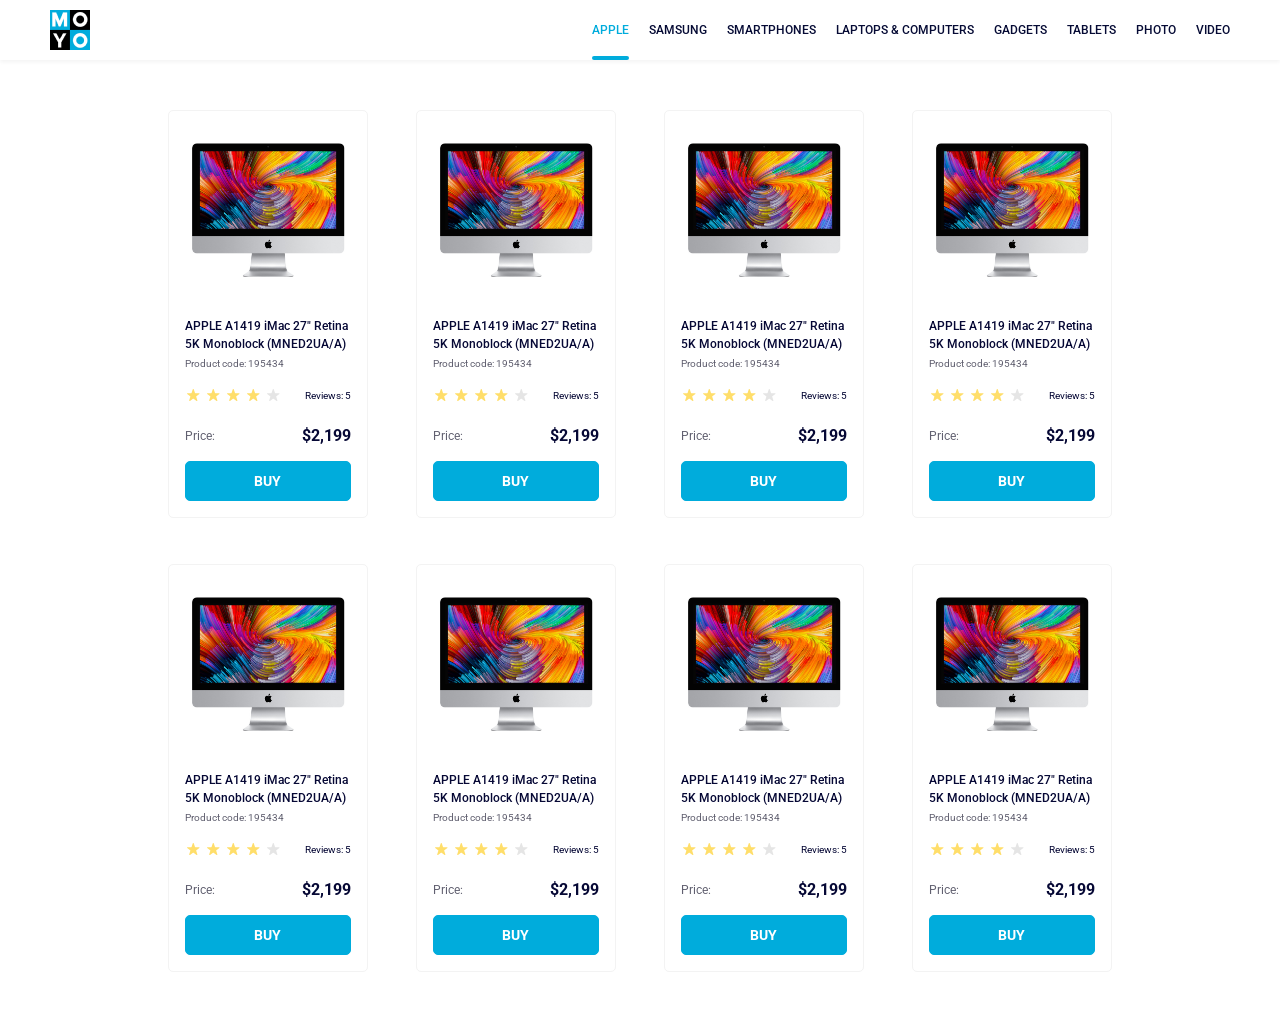
<file: index.html>
<!doctype html><html lang="en"><head><meta charset="utf-8"><meta name="viewport" content="width=device-width, initial-scale=1.0"><title>Catalog</title><link rel="preconnect" href="https://fonts.gstatic.com"><link href="https://fonts.googleapis.com/css2?family=Roboto:wght@400;500;700&display=swap" rel="stylesheet"><link rel="stylesheet" href="index.d2df5d43.css"></head><body class="body"> <header class="header"> <a class="header__logo" href="#"> <img src="logo.eddae0ff.png" alt="Moyo company logo" class="header__logo-img"> </a> <nav class="nav"> <ul class="nav__list"> <li class="nav__item"> <a href="#" class="is-active nav__link"> Apple </a> </li> <li class="nav__item"> <a href="#" class="nav__link"> Samsung </a> </li> <li class="nav__item"> <a href="#" class="nav__link"> Smartphones </a> </li> <li class="nav__item"> <a href="#" class="nav__link" data-qa="nav-hover"> Laptops & Computers </a> </li> <li class="nav__item"> <a href="#" class="nav__link"> Gadgets </a> </li> <li class="nav__item"> <a href="#" class="nav__link"> Tablets </a> </li> <li class="nav__item"> <a href="#" class="nav__link"> Photo </a> </li> <li class="nav__item"> <a href="#" class="nav__link"> Video </a> </li> </ul> </nav> </header> <main class="catalog"> <article class="card" data-qa="card"> <img class="card__product-foto" src="imac.202c52ff.jpeg" alt="Product-foto"> <h3 class="card__product-title"> APPLE A1419 iMac 27" Retina 5K Monoblock (MNED2UA/A) </h3> <p class="card__product-code">Product code: 195434</p> <div class="card__product-rating"> <div class="stars stars--4"> <div class="stars__star"></div> <div class="stars__star"></div> <div class="stars__star"></div> <div class="stars__star"></div> <div class="stars__star"></div> </div> <p class="card__reviews">Reviews: 5</p> </div> <div class="card__product-price"> <p class="card__price-title">Price:</p> <p class="card__price">$2,199</p> </div> <a class="card__btn" data-qa="card-hover"> buy </a> </article> <article class="card"> <img class="card__product-foto" src="imac.202c52ff.jpeg" alt="Product-foto"> <h3 class="card__product-title"> APPLE A1419 iMac 27" Retina 5K Monoblock (MNED2UA/A) </h3> <p class="card__product-code">Product code: 195434</p> <div class="card__product-rating"> <div class="stars stars--4"> <div class="stars__star"></div> <div class="stars__star"></div> <div class="stars__star"></div> <div class="stars__star"></div> <div class="stars__star"></div> </div> <p class="card__reviews">Reviews: 5</p> </div> <div class="card__product-price"> <p class="card__price-title">Price:</p> <p class="card__price">$2,199</p> </div> <a class="card__btn">buy</a> </article> <article class="card"> <img class="card__product-foto" src="imac.202c52ff.jpeg" alt="Product-foto"> <h3 class="card__product-title"> APPLE A1419 iMac 27" Retina 5K Monoblock (MNED2UA/A) </h3> <p class="card__product-code">Product code: 195434</p> <div class="card__product-rating"> <div class="stars stars--4"> <div class="stars__star"></div> <div class="stars__star"></div> <div class="stars__star"></div> <div class="stars__star"></div> <div class="stars__star"></div> </div> <p class="card__reviews">Reviews: 5</p> </div> <div class="card__product-price"> <p class="card__price-title">Price:</p> <p class="card__price">$2,199</p> </div> <a class="card__btn">buy</a> </article> <article class="card"> <img class="card__product-foto" src="imac.202c52ff.jpeg" alt="Product-foto"> <h3 class="card__product-title"> APPLE A1419 iMac 27" Retina 5K Monoblock (MNED2UA/A) </h3> <p class="card__product-code">Product code: 195434</p> <div class="card__product-rating"> <div class="stars stars--4"> <div class="stars__star"></div> <div class="stars__star"></div> <div class="stars__star"></div> <div class="stars__star"></div> <div class="stars__star"></div> </div> <p class="card__reviews">Reviews: 5</p> </div> <div class="card__product-price"> <p class="card__price-title">Price:</p> <p class="card__price">$2,199</p> </div> <a class="card__btn">buy</a> </article> <article class="card"> <img class="card__product-foto" src="imac.202c52ff.jpeg" alt="Product-foto"> <h3 class="card__product-title"> APPLE A1419 iMac 27" Retina 5K Monoblock (MNED2UA/A) </h3> <p class="card__product-code">Product code: 195434</p> <div class="card__product-rating"> <div class="stars stars--4"> <div class="stars__star"></div> <div class="stars__star"></div> <div class="stars__star"></div> <div class="stars__star"></div> <div class="stars__star"></div> </div> <p class="card__reviews">Reviews: 5</p> </div> <div class="card__product-price"> <p class="card__price-title">Price:</p> <p class="card__price">$2,199</p> </div> <a class="card__btn">buy</a> </article> <article class="card"> <img class="card__product-foto" src="imac.202c52ff.jpeg" alt="Product-foto"> <h3 class="card__product-title"> APPLE A1419 iMac 27" Retina 5K Monoblock (MNED2UA/A) </h3> <p class="card__product-code">Product code: 195434</p> <div class="card__product-rating"> <div class="stars stars--4"> <div class="stars__star"></div> <div class="stars__star"></div> <div class="stars__star"></div> <div class="stars__star"></div> <div class="stars__star"></div> </div> <p class="card__reviews">Reviews: 5</p> </div> <div class="card__product-price"> <p class="card__price-title">Price:</p> <p class="card__price">$2,199</p> </div> <a class="card__btn">buy</a> </article> <article class="card"> <img class="card__product-foto" src="imac.202c52ff.jpeg" alt="Product-foto"> <h3 class="card__product-title"> APPLE A1419 iMac 27" Retina 5K Monoblock (MNED2UA/A) </h3> <p class="card__product-code">Product code: 195434</p> <div class="card__product-rating"> <div class="stars stars--4"> <div class="stars__star"></div> <div class="stars__star"></div> <div class="stars__star"></div> <div class="stars__star"></div> <div class="stars__star"></div> </div> <p class="card__reviews">Reviews: 5</p> </div> <div class="card__product-price"> <p class="card__price-title">Price:</p> <p class="card__price">$2,199</p> </div> <a class="card__btn">buy</a> </article> <article class="card"> <img class="card__product-foto" src="imac.202c52ff.jpeg" alt="Product-foto"> <h3 class="card__product-title"> APPLE A1419 iMac 27" Retina 5K Monoblock (MNED2UA/A) </h3> <p class="card__product-code">Product code: 195434</p> <div class="card__product-rating"> <div class="stars stars--4"> <div class="stars__star"></div> <div class="stars__star"></div> <div class="stars__star"></div> <div class="stars__star"></div> <div class="stars__star"></div> </div> <p class="card__reviews">Reviews: 5</p> </div> <div class="card__product-price"> <p class="card__price-title">Price:</p> <p class="card__price">$2,199</p> </div> <a class="card__btn">buy</a> </article> </main> </body></html>
</file>
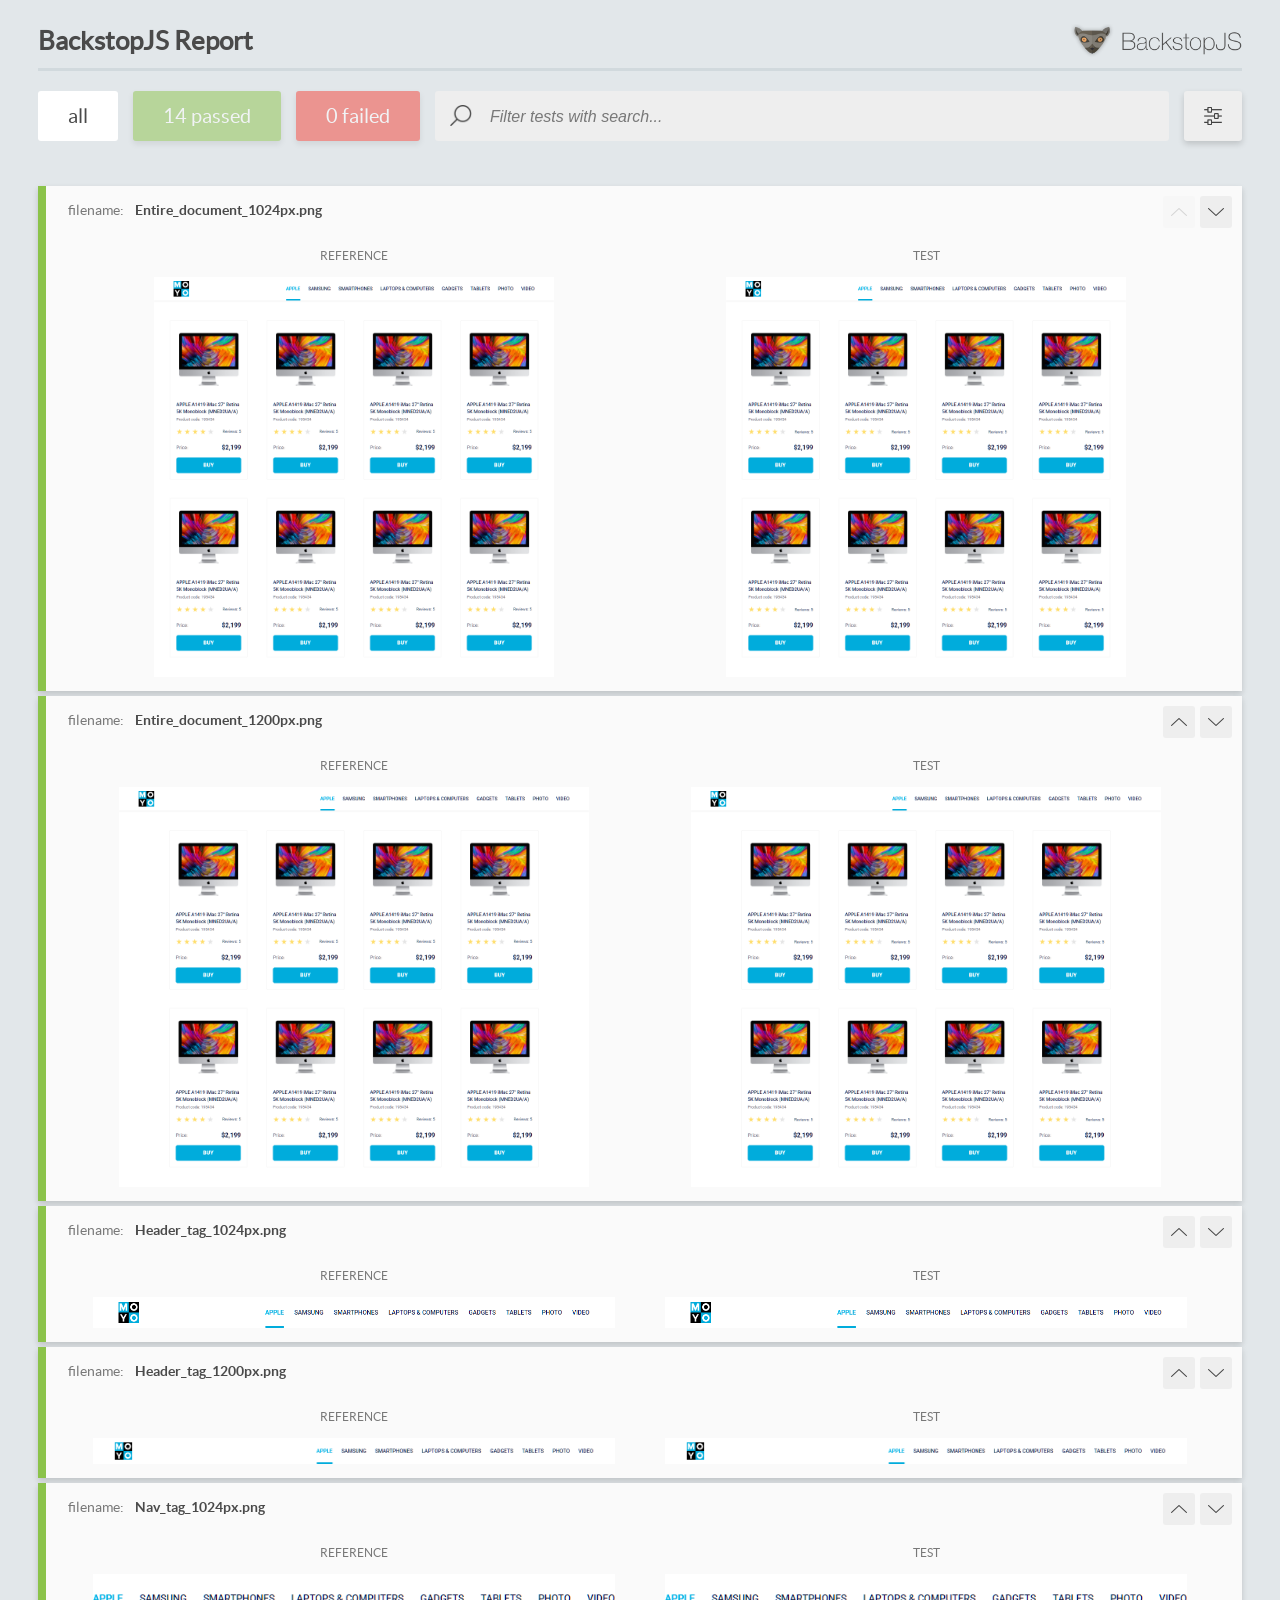
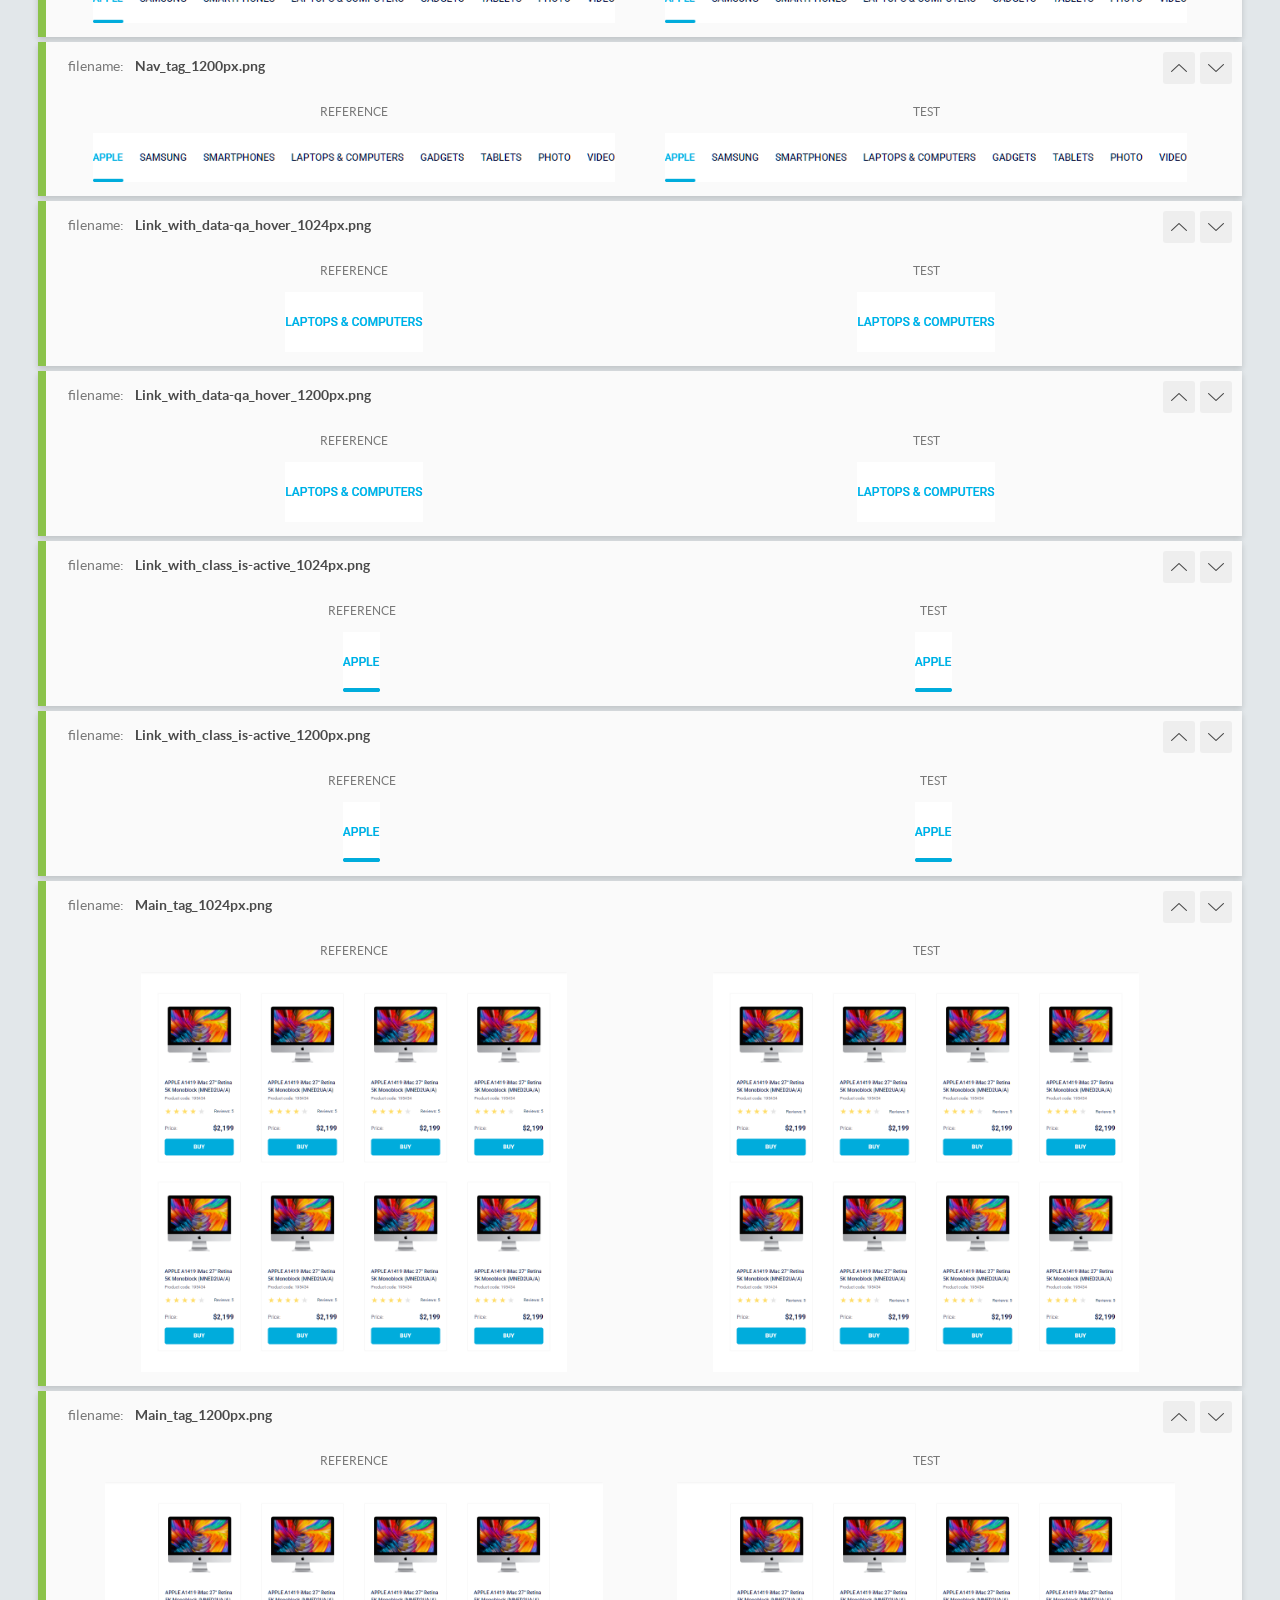
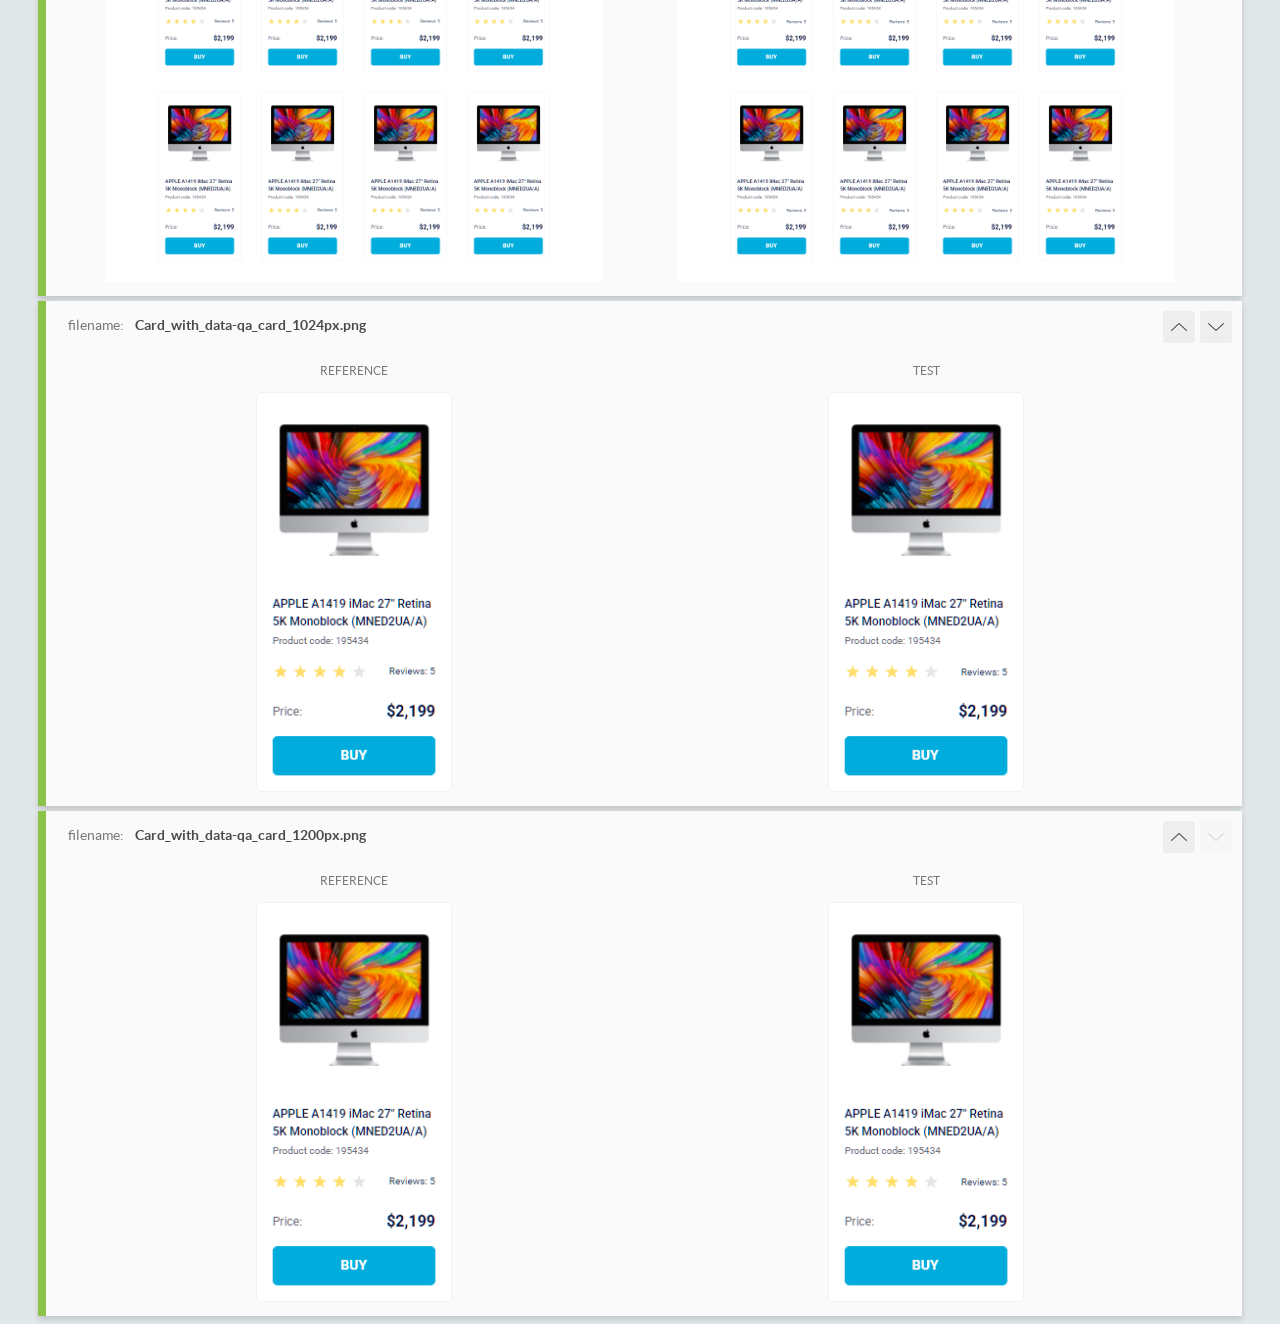
<file: report/html_report/index.html>
<!DOCTYPE html>
<html>
  <head>
    <meta charset="utf-8">
    <!-- Disable Cache -->
    <meta http-equiv="Cache-Control" content="no-cache, no-store, must-revalidate">
    <meta http-equiv="Pragma" content="no-cache">
    <meta http-equiv="Expires" content="0">

    <title>BackstopJS Report</title>

    <style>
      @font-face {
          font-family: 'latoregular';
          src: url('./assets/fonts/lato-regular-webfont.woff2') format('woff2'),
              url('./assets/fonts/lato-regular-webfont.woff') format('woff');
          font-weight: 400;
          font-style: normal;
      }
      @font-face {
          font-family: 'latobold';
          src: url('./assets/fonts/lato-bold-webfont.woff2') format('woff2'),
              url('./assets/fonts/lato-bold-webfont.woff') format('woff');
          font-weight: 700;
          font-style: normal;
      }

      .ReactModal__Body--open {
          overflow: hidden;
      }
      .ReactModal__Body--open .header {
        display: none;
      }

    </style>
  </head>
  <body style="background-color: #E2E7EA">
    <div id="root">

    </div>
    <script>
      function report (report) { // eslint-disable-line no-unused-vars
        window.tests = report;
      }
    </script>
    <script src="config.js"></script>
    <script src="index_bundle.js"></script>
  </body>
</html>
</file>
<file: index.d2df5d43.css>
.body{box-sizing:border-box;margin:0;padding:0;font-family:Roboto,sans-serif;font-weight:400}p{margin:0}.card{box-sizing:border-box;background-color:#fff;border:1px solid #f3f3f3;border-radius:5px;width:200px;margin:0 auto;padding:32px 16px 16px;transition:all .3s}.card__product-foto{width:160px;height:134px;margin:0 3px;display:block}.card__product-title{color:#060835;margin-top:40px;margin-bottom:0;font-size:12px;font-weight:500;line-height:18px}.card__product-code{color:#616070;margin-top:4px;margin-bottom:16px;font-size:10px;line-height:14px}.card__product-rating{justify-content:space-between;margin:0 0 24px;display:flex}.card__reviews{color:#060835;align-self:flex-end;font-size:10px;line-height:14px}.card__product-price{justify-content:space-between;margin-bottom:16px;display:flex}.card__price-title{color:#616070;font-size:12px;line-height:18px}.card__price{color:#060835;font-size:16px;font-weight:700;line-height:18px}.card__btn{box-sizing:border-box;color:#fff;text-transform:uppercase;background-color:#00acdc;border:1px solid #00acdc;border-radius:5px;padding:11px 69px 11px 68px;font-size:14px;font-weight:700;line-height:16px;transition:all .3s;display:block}.card__btn:hover{color:#00acdc;background:#fff}.card:hover{transform:scale(1.2)}.card:hover .card__product-title{color:#34568b}.stars{display:flex}.stars__star{background-image:url(star.822d561e.svg);background-position:50%;background-repeat:no-repeat;width:16px;height:16px}.stars__star+.stars__star{margin-left:4px}.stars.stars--1 .stars__star:nth-child(-n+1),.stars.stars--2 .stars__star:nth-child(-n+2),.stars.stars--3 .stars__star:nth-child(-n+3),.stars.stars--4 .stars__star:nth-child(-n+4),.stars.stars--5 .stars__star:nth-child(-n+5){background-image:url(star-active.edda4c43.svg)}.header{justify-content:space-between;align-items:center;width:100%;display:flex;box-shadow:0 2px 4px #0000000d}.header__logo{height:40px;display:block}.header__logo-img{margin-left:50px}.nav{height:60px;margin-right:50px}.nav__list{box-sizing:border-box;height:100%;margin:0;padding:0;list-style-type:none;display:flex}.nav__item{align-items:center;display:flex}.nav__item+.nav__item{margin-left:20px}.nav__link{color:#060b35;text-transform:uppercase;height:100%;font-family:Roboto,sans-serif;font-size:12px;font-weight:500;line-height:60px;text-decoration:none;transition:all .3s;position:relative}.nav__link:hover,.nav__link.is-active{color:#00acdc}.nav__link.is-active:after{content:"";background-color:#00acdc;border-radius:8px;width:100%;height:4px;display:block;position:absolute;bottom:0}.catalog{--column-count:1;grid-template-columns:repeat(var(--column-count),200px);justify-content:center;gap:46px 48px;padding:50px 40px;display:grid}@media (width>=488px){.catalog{--column-count:2}}@media (width>=768px){.catalog{--column-count:3}}@media (width>=1024px){.catalog{--column-count:4}}
/*# sourceMappingURL=index.d2df5d43.css.map */
</file>
